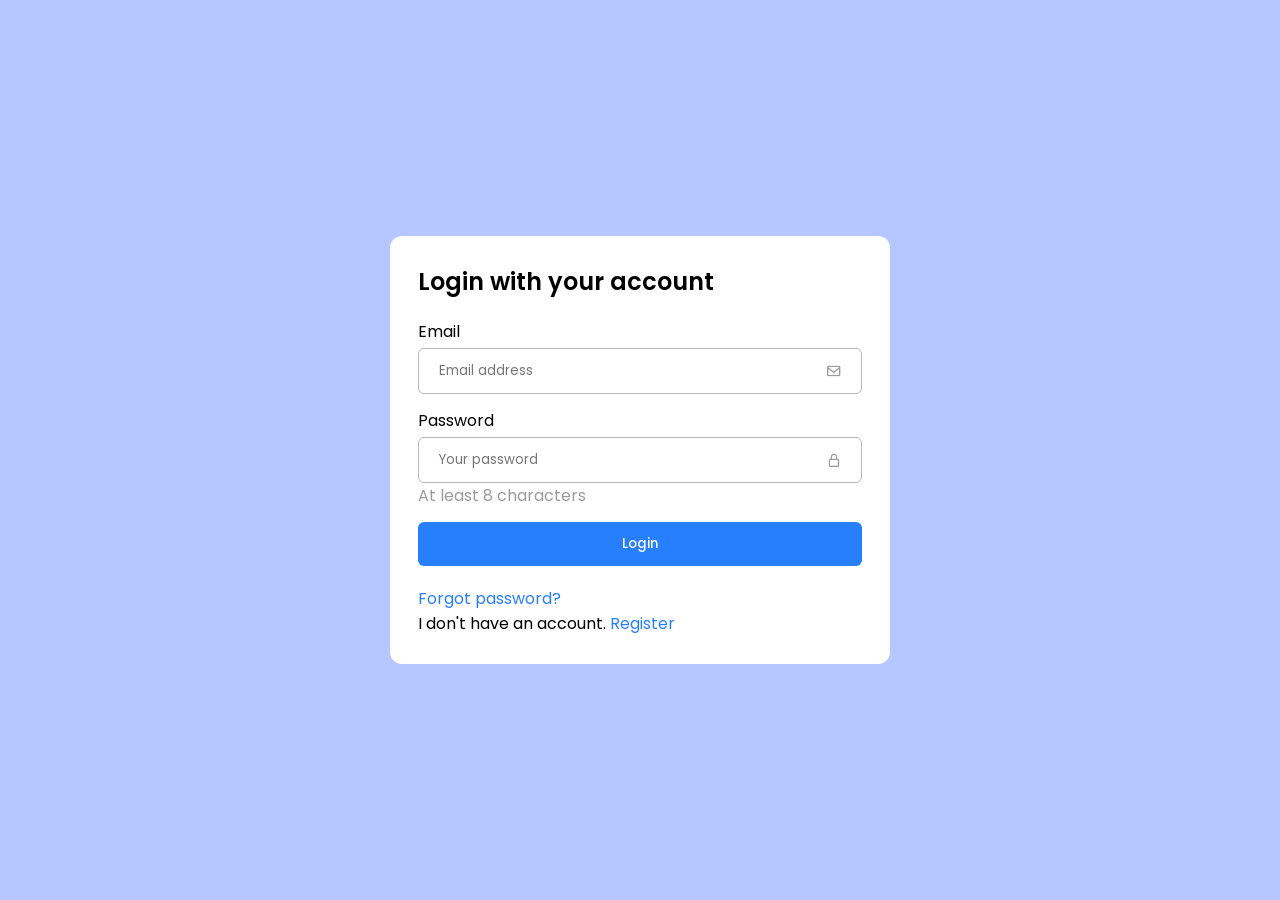
<file: respondent.html>
<html lang="en">
  <head>
    <meta charset="UTF-8" />
    <meta name="viewport" content="width=device-width, initial-scale=1.0" />
    <link rel="stylesheet" href="https://cdnjs.cloudflare.com/ajax/libs/font-awesome/5.15.1/css/all.min.css"/>
    <link rel="stylesheet" href="respondent.css" />
    <link href='https://unpkg.com/boxicons@2.1.4/css/boxicons.min.css' rel='stylesheet'>
    <link href="https://fonts.googleapis.com/css2?family=Poppins:ital,wght@0,100;0,300;0,400;0,700;1,700&display=swap" rel="stylesheet">

    <title>Respondent Login</title>
  </head>
  <body>

    <div class="container">
        <form action="index.html" class="login active">
            <h2 class="title">Login with your account</h2>
            <div class="form-group">
                <label for="email">Email</label>
                <div class="input-group">
                    <input type="email" id="email" placeholder="Email address">
                    <i class='bx bx-envelope'></i>
                </div>
            </div>
            <div class="form-group">
                <label for="password">Password</label>
                <div class="input-group">
                    <input type="password" pattern=".{8,}" id="password" placeholder="Your password">
                    <i class='bx bx-lock-alt'></i>
                </div>
                <span class="help-text">At least 8 characters</span>
            </div>
            <button type="submit" class="btn-submit">Login</button>
            <a href="#">Forgot password?</a>
            <p>I don't have an account. <a href="#"  onclick="switchForm('register', event)">Register</a></p>
        </form>

        <form action="#" class="register">
            <h2 class="title">Register your account</h2>
            <div class="form-group">
                <label for="email">Email</label>
                <div class="input-group">
                    <input type="email" id="email" placeholder="Email address">
                    <i class='bx bx-envelope'></i>
                </div>
                <div class="form-group">
                    <label for="username">Institute</label>
                    <div class="input-group">
                        <input type="institute" id="institute" placeholder="institute">
                        <i class='bx bxs-school'></i>
                    </div>
            </div>
            <div class="form-group">
                <label for="password">Password</label>
                <div class="input-group">
                    <input type="password" pattern=".{8,}" id="password" placeholder="Your password">
                    <i class='bx bx-lock-alt'></i>
                </div>
                <span class="help-text">At least 8 characters</span>
            </div>
            <div class="form-group">
                <label for="confim-pass">Confirm Password</label>
                <div class="input-group">
                    <input type="password" id="confirm-pass" placeholder="Enter password again">
                    <i class='bx bx-lock-alt'></i>
                </div>
                <span class="help-text">Confirm password must be same with password</span>
            </div>
            <button type="submit" class="btn-submit">Register</button>
            <p>I already have an account. <a href="#" onclick="switchForm('login', event)">Login</a></p>
        </form>
    </div>

     <script src="respondent.js"></script>
  </body>
</html>
</file>
<file: respondent.css>
:root {
    --color-primary: #0073ff;
    --color-white: #e9e9e9;
    --color-black: #141d28;
    --color-black-1: #212b38;

    --grey: #F4F2FF;
    --dark-grey: #B7B7B7;

    --green: #23AE00;
    --light-green: #BDFFAC;

    --red: #FE2727;
    --light-red: #ffd2d2;
    --blue: #277ffe;
    --light-blue: #b6c6ff;
    --dark-blur: #1368e3;
    --bs: #aecfff;
    --text: #9b9b9b;
  }
  
  * {
    margin: 0;
    padding: 0;
    box-sizing: border-box;
    font-family: 'Poppins', sans-serif;
  }

  a {
    color: var(--blue);
    transition: all .3s ease;
    text-decoration: none;
  }

  a:hover {
    color: var(--dark-blur);
  }
  
  body {
    background: var(--light-blue);
    display: flex;
    justify-content: center;
    align-items: center;
    min-height: 100vh;
    padding: 0 16px;
  }

  .container {
    max-width: 500px;
    width: 100%;
    position: relative;
  }

  form {
    width: 100%;
    padding: 28px;
    border-radius: 12px;
    background: #fff;
    position: absolute;
    top: 50%;
    transform: translateY(-50%) scale(.8);
    opacity: 0;
    z-index: 100;
    transition: all.3s ease;
    transition-delay: 0s;
  }

  form.active {
    transform: translateY(-50%);
    opacity: 1;
    z-index: 200;
    transition-delay: .3s;
  }
  .title {
    font-size: 24px;
    font-weight: 600;
    margin-bottom: 20px;
  }

  .form-group {
    margin-bottom: 14px;
  }

  .form-group label {
    display: inline-block;
    margin-bottom: 4px;
  }

  .input-group {
    width: 100%;
    position: relative;
  }

  .input-group input {
    padding: 12px 40px 12px 20px;
    outline: none;
    border-radius: 6px;
    border: 1px solid var(--dark-grey);
    width: 100%;
    transition: all .3s ease;
  }

  /* validation */
.input-group input:focus,
.input-group input:not(:placeholder-shown){
  border-color: var(--blue);
  background: var(--grey);
}

.input-group input:focus + i,
.input-group input:not(:placeholder-shown) + i {
  color: var(--blue);
}

.input-group input:focus:valid {
  box-shadow: 0 0 0 4px var(--light-green);
}
.input-group input:valid:not(:placeholder-shown) {
  border-color: var(--green);
}
.input-group input:valid:not(:placeholder-shown) + i {
  color: var(--green);
}
.input-group input:invalid:not(:placeholder-shown) {
  border-color: var(--red);
}

.input-group input:invalid:not(:placeholder-shown) + i {
  color: var(--red);
}
.input-group input:focus:invalid {
  box-shadow: 0 0 0 4px var(--light-red);
}

.input-group input:focus,
.input-group input:focus:placeholder-shown {
  box-shadow: 0 0 0 4px var(--bs);
}

  /* validation */

  .input-group i {
    position: absolute;
    top: 50%;
    transform: translateY(-50%);
    right: 20px;
    color: var(--text);
    pointer-events: none;
    transition: all .3s ease;
  }

  .form-group .help-text {
    font-family: 12px;
    color: var(--text);
  }

  .btn-submit {
    padding: 12px 0;
    display: block;
    width: 100%;
    color: #fff;
    border-radius: 6px;
    cursor: pointer;
    transition: all .3s ease;
    border: none;
    font-weight: 500;
    background: var(--blue);
    margin-bottom: 20px;
  }

  .btn-submit:hover {
    background: var(--dark-blur);
  }
</file>
